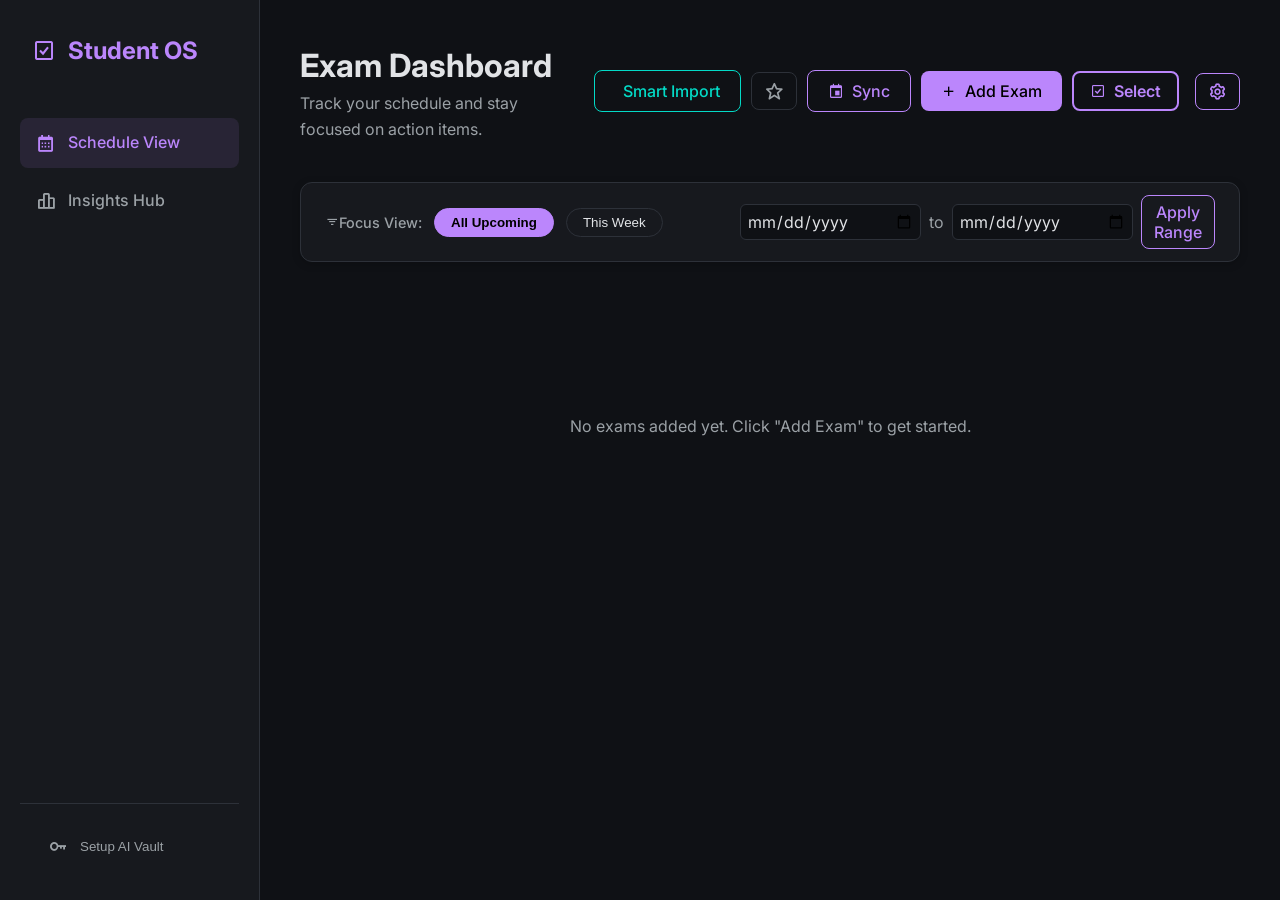
<file: index.html>
<!DOCTYPE html>
<html lang="en">

<head>
    <script>
        const savedTheme = localStorage.getItem('theme') || 'dark';
        document.documentElement.setAttribute('data-theme', savedTheme);
    </script>
    <meta charset="UTF-8">
    <meta name="viewport" content="width=device-width, initial-scale=1.0">
    <title>Exam Study Dashboard</title>
    <link rel="stylesheet" href="src/styles.css">
    <link href="https://fonts.googleapis.com/css2?family=Inter:wght@400;500;600;700&display=swap" rel="stylesheet">
    <link href="https://unpkg.com/boxicons@2.1.4/css/boxicons.min.css" rel="stylesheet">
    <script src="https://apis.google.com/js/api.js"></script>
    <script src="https://accounts.google.com/gsi/client"></script>
</head>

<body>
    <div class="app-layout">

        <!-- Persistent Sidebar -->
        <aside class="sidebar">
            <div class="sidebar-logo">
                <i class='bx bx-check-square'></i> Student OS
            </div>
            <nav class="nav-menu">
                <div class="nav-item">
                    <a href="index.html" class="sidebar-link active">
                        <i class='bx bx-calendar'></i> Schedule View
                    </a>
                </div>
                <div class="nav-item">
                    <a href="analytics.html" class="sidebar-link">
                        <i class='bx bx-bar-chart-alt-2'></i> Insights Hub
                    </a>
                </div>
            </nav>

            <div class="sidebar-footer" style="margin-top: auto; padding-top: 20px; border-top: 1px solid var(--border-color);">
                <button id="api-settings-btn" class="sidebar-link" style="width: 100%; background: transparent; border: none; cursor: pointer; text-align: left; transition: all 0.3s;">
                    <i class='bx bx-key'></i> <span id="api-key-label">Setup AI</span>
                </button>
            </div>
        </aside>

        <div class="app-container">
            <header class="app-header">
                <div class="header-content">
                    <h1>Exam Dashboard</h1>
                    <p>Track your schedule and stay focused on action items.</p>
                </div>

                <!-- Unified right-side flex container: buttons + cog -->
                <div class="header-actions-wrapper">
                    <div class="header-actions">
                        <!-- Selection Mode Actions -->
                        <button id="select-all-toggle-btn" class="secondary-btn" style="display: none;">
                            <i class='bx bx-list-check'></i> Select All
                        </button>
                        <button id="delete-selected-btn" class="secondary-btn" style="display: none; border-color: #cf6679; background: rgba(207, 102, 121, 0.05); color: #cf6679;">
                            <i class='bx bx-check-double'></i> Delete Selected (<span id="selected-count">0</span>)
                        </button>

                        <button id="smart-import-btn" class="secondary-btn" title="AI Import">
                            <i class='bx bx-sparkles'></i> Smart Import
                        </button>
                        <button id="open-vault-btn" class="icon-btn" title="Special Dates"
                            style="background: transparent; color: var(--text-secondary); border: 1px solid var(--border-color); padding: 8px 12px; border-radius: 8px; display: flex; align-items: center; gap: 4px;">
                            <i class='bx bx-star'></i>
                        </button>
                        <button id="header-sync-btn" class="secondary-btn" title="Calendar Sync">
                            <i class='bx bx-calendar-event'></i> Sync
                        </button>
                        <button id="add-exam-btn" class="primary-btn">
                            <i class='bx bx-plus'></i> Add Exam
                        </button>
                        <button id="selection-toggle-btn" class="select-action-btn" title="Select">
                            <i class='bx bx-check-square'></i> Select
                        </button>
                    </div>
                    <!-- ThemeManager injects the cog button here -->
                    <div class="header-settings-container"></div>
                </div>
            </header>


        <main class="dashboard">
            <!-- Time Filters Control Bar -->
            <div class="filter-bar" style="display: flex; gap: 12px; background: var(--surface-color); padding: 12px 24px; border-radius: 12px; box-shadow: 0 2px 8px rgba(0,0,0,0.2); border: 1px solid var(--border-color); margin-bottom: 24px; align-items: center;">
                <span class="filter-label" style="color: var(--text-secondary); font-size: 0.9rem; font-weight: 500; flex-shrink: 0; white-space: nowrap;"><i class='bx bx-filter'></i> Focus View:</span>
                <button class="filter-btn active" data-filter="all">All Upcoming</button>
                <span id="dynamic-moed-filters" style="display: contents;"></span>
                <button class="filter-btn" data-filter="week">This Week</button>
                <div class="custom-range-picker" style="margin-left: auto; display: flex; align-items: center; gap: 8px; flex-shrink: 0;">
                    <input type="date" id="filter-start-date" style="padding: 6px; border-radius: 6px; border: 1px solid var(--border-color); background: var(--bg-color); color: var(--text-primary); font-family: 'Inter';">
                    <span class="range-separator" style="color: var(--text-secondary)">to</span>
                    <input type="date" id="filter-end-date" style="padding: 6px; border-radius: 6px; border: 1px solid var(--border-color); background: var(--bg-color); color: var(--text-primary); font-family: 'Inter';">
                    <button class="secondary-btn" id="apply-custom-filter-btn" style="padding: 6px 12px;">Apply Range</button>
                </div>
            </div>

            <div class="closest-exam-section" id="closest-exam-section">
                <!-- Highlighted closest exam will go here -->
            </div>

            <div class="exams-grid" id="exams-grid">
                <!-- Exam cards will be rendered here -->
            </div>

            <!-- Special Dates Vault (Hidden Sidebar) -->
            <aside id="special-vault" class="vault-sidebar">
                <div class="vault-header">
                    <h2><i class='bx bx-star'></i> Special Dates</h2>
                    <button class="icon-btn close-vault-btn" id="close-vault-btn"><i class='bx bx-x'></i></button>
                </div>
                <p class="vault-desc">Moed C and Special exams are kept here until needed to keep your main dashboard
                    clean.</p>
                <div class="vault-grid" id="vault-grid">
                    <!-- Vaulted cards rendered here -->
                </div>
            </aside>

        </main>
    </div>

    <!-- Smart Import Modal -->
    <div id="import-modal" class="modal">
        <div class="modal-content">
            <div class="modal-header">
                <h2>Smart Import Exams</h2>
                <button class="close-btn" id="close-import-btn"><i class='bx bx-x'></i></button>
            </div>
            <div class="form-group">
                <label for="import-text">Paste Exam Schedule</label>
                <textarea id="import-text" rows="6"
                    placeholder="Paste text containing dates, times, and exam names...&#10;Example:&#10;Calculus III - 15/04/2026 at 14:00&#10;May 2nd 10am: Physics Midterm"></textarea>
                <p style="font-size: 0.8rem; color: var(--text-secondary); margin-top: 8px;">Our AI-powered parser will
                    automatically extract the details.</p>
            </div>

            <div id="import-preview-section" style="display: none;">
                <h3 style="margin: 16px 0 8px; font-size: 1rem;">Detected Exams (<span id="detected-count">0</span>)
                </h3>
                <div id="import-preview-list"
                    style="max-height: 200px; overflow-y: auto; background: var(--bg-color); border-radius: 8px; border: 1px solid var(--border-color); padding: 8px;">
                    <!-- Preview items go here -->
                </div>
            </div>

            <div class="modal-footer" style="display: flex; gap: 12px;">
                <button id="parse-text-btn" class="secondary-btn full-width">Preview</button>
                <div id="import-actions" style="display: none; width: 100%; gap: 12px;">
                    <button id="back-to-edit-btn" class="secondary-btn" style="flex: 1;">Back to Edit</button>
                    <button id="confirm-import-btn" class="primary-btn" style="flex: 2;">Import Selected</button>
                </div>
            </div>
        </div>
    </div>

    <!-- Add Exam Modal -->
    <div id="exam-modal" class="modal">
        <div class="modal-content">
            <div class="modal-header">
                <h2>Add New Exam</h2>
                <button class="close-btn" id="close-modal-btn"><i class='bx bx-x'></i></button>
            </div>
            <form id="exam-form">
                <div class="form-group">
                    <label for="exam-title">Exam Title</label>
                    <input type="text" id="exam-title" required placeholder="e.g., Advanced Mathematics" list="course-list">
                    <datalist id="course-list">
                        <!-- Options will be populated via JS -->
                    </datalist>
                </div>
                <div class="form-row">
                    <div class="form-group" style="flex: 2;">
                        <label for="exam-date">Date</label>
                        <input type="date" id="exam-date" required>
                    </div>
                    <div class="form-group" style="flex: 1.5;">
                        <label for="exam-time">Time</label>
                        <input type="time" id="exam-time">
                    </div>
                </div>
                    <div class="form-group" style="flex: 1;">
                        <label for="exam-moed">Moed</label>
                        <select id="exam-moed">
                            <option value="">None</option>
                            <option value="A">Moed A</option>
                            <option value="B">Moed B</option>
                            <option value="C">Moed C / Special</option>
                        </select>
                    </div>
                </div>
                <div class="form-group">
                    <label>Syllabus Topics (Preparation for Harvester)</label>
                    <div style="padding: 12px; background: rgba(187, 134, 252, 0.05); border: 1px dashed var(--primary-color); border-radius: 8px; color: var(--text-secondary); font-size: 0.9rem; margin-bottom: 12px;">
                        <i class='bx bx-info-circle' style="color: var(--primary-color);"></i> Topics will be auto-generated by the Syllabus Harvester module in a future update.
                    </div>
                </div>
                <div class="form-group">
                    <label>Study Checklist</label>
                    <div class="checklist-input-group">
                        <input type="text" id="checklist-item-input" placeholder="Add a study topic...">
                        <button type="button" id="add-checklist-item-btn" class="secondary-btn">Add</button>
                    </div>
                    <ul id="checklist-preview" class="checklist-preview">
                        <!-- Preview checklist items here -->
                    </ul>
                </div>
                <div class="modal-footer">
                    <button type="submit" class="primary-btn full-width">Save Exam</button>
                </div>
            </form>
        </div>
    </div>
    <!-- Conflict Resolution Modal -->
    <div id="conflict-modal" class="modal">
        <div class="modal-content">
            <div class="modal-header">
                <h2>Resolve Schedule Conflict</h2>
                <button class="close-btn" id="close-conflict-btn"><i class='bx bx-x'></i></button>
            </div>
            <div style="padding-bottom: 16px;">
                <p style="color: var(--text-secondary); margin-bottom: 16px; font-size: 0.95rem;">
                    These exams overlap. Choose one as your <strong>Main Focus</strong>. The other will be marked as
                    <strong>Delayed</strong> for Moed B/Special.<br><br>
                    <small><em>Tip: Priority should be given to a repeating mandatory course (קורס חובה
                            חוזר).</em></small>
                </p>
                <div id="conflict-options"
                    style="display: flex; flex-direction: column; gap: 12px; margin-bottom: 20px;">
                    <!-- Radio buttons will be injected here -->
                </div>
            </div>
            <div class="modal-footer">
                <button id="save-conflict-btn" class="primary-btn full-width">Confirm Main Focus</button>
            </div>
        </div>
    </div>
    <!-- Compare/Lift Modal for Stacked Cards -->
    <div id="compare-modal" class="modal">
        <div class="modal-content" style="max-width: 800px;">
            <div class="modal-header">
                <h2>Exam Stack Details</h2>
                <button class="close-btn" id="close-compare-btn"><i class='bx bx-x'></i></button>
            </div>
            <div style="padding-bottom: 16px;">
                <p style="color: var(--text-secondary); margin-bottom: 24px; font-size: 0.95rem;">
                    Here are the conflicting exams currently grouped in this stack.
                </p>
                <div id="compare-grid" class="exams-grid"
                    style="grid-template-columns: repeat(auto-fit, minmax(300px, 1fr));">
                    <!-- Cards will be injected here -->
                </div>
            </div>
            <div class="modal-footer" style="display: flex; gap: 12px; justify-content: flex-end;">
                <button id="switch-conflict-btn" class="secondary-btn"><i class='bx bx-transfer'></i> Switch
                    Selection</button>
                <button id="undo-conflict-btn" class="danger-btn"><i class='bx bx-undo'></i> Reset Conflict</button>
                <button id="close-compare-footer-btn" class="primary-btn">Done</button>
            </div>
        </div>
    </div>
    <!-- Google Sync Review Modal -->
    <div id="sync-modal" class="modal">
        <div class="modal-content" style="max-width: 600px;">
            <div class="modal-header">
                <h2>Google Calendar Sync</h2>
                <button class="close-btn" id="close-sync-modal-btn"><i class='bx bx-x'></i></button>
            </div>
            <div style="padding-bottom: 16px;">
                <p style="color: var(--text-secondary); margin-bottom: 16px; font-size: 0.95rem;">
                    The dashboard is the master. Syncing will overwrite events in your <strong>'Student OS - Test'</strong> calendar.
                </p>
                <div id="sync-review-list" style="display: flex; flex-direction: column; gap: 8px; max-height: 400px; overflow-y: auto; background: var(--bg-color); border-radius: 8px; border: 1px solid var(--border-color); padding: 8px;">
                    <!-- Sync items injected here -->
                </div>
            </div>
            <div class="modal-footer" style="display: flex; gap: 12px;">
                <button id="start-sync-btn" class="primary-btn full-width">Start Syncing</button>
            </div>
        </div>
    </div>

    <!-- Identity Resolution Modal (Similarity Match) -->
    <div id="identity-modal" class="modal">
        <div class="modal-content" style="max-width: 500px;">
            <div class="modal-header">
                <h2><i class='bx bx-git-merge'></i> Course Match Detected</h2>
                <button class="close-btn" id="close-identity-btn"><i class='bx bx-x'></i></button>
            </div>
            <div style="padding: 16px 0;">
                <p style="color: var(--text-primary); font-weight: 500; margin-bottom: 12px;">The syllabus for <span id="syllabus-course-name" style="color: var(--primary-color);"></span> is similar to an existing course:</p>
                
                <div id="identity-candidates-list" style="margin-bottom: 16px; max-height: 300px; overflow-y: auto; display: flex; flex-direction: column; gap: 10px;">
                    <!-- Candidates will be injected here as radio items -->
                </div>

                <p id="identity-target-instruction" style="margin-bottom: 16px; font-weight: 500; font-size: 0.95rem; display: none;">
                    Merge syllabus into: <span id="identity-target-name"></span>
                </p>

                <p style="color: var(--text-secondary); font-size: 0.9rem; line-height: 1.5;">Would you like to merge this syllabus into a selected card or create a separate course for it?</p>
            </div>
            <div class="modal-footer" style="display: flex; flex-direction: column; gap: 10px;">
                <button id="merge-identity-btn" class="primary-btn full-width">Merge into Existing Card</button>
                <div style="display: flex; gap: 10px; width: 100%;">
                    <button id="new-identity-btn" class="secondary-btn" style="flex: 1;">Create as New</button>
                    <button id="cancel-identity-btn" class="danger-btn" style="flex: 1;">Discard Import</button>
                </div>
            </div>
        </div>
    </div>

    <script type="module" src="./src/theme_manager.js"></script>
    <script type="module" src="./src/app.js?v=3"></script>
    <script type="module" src="./src/google_sync.js"></script>
    <script type="module" src="./src/api_modal_manager.js"></script>
</body>

</html>
</file>
<file: src/styles.css>
:root {
    --bg-color: #0f1115;
    --surface-color: #17191e;
    --surface-hover: #1e2128;
    --primary-color: #bb86fc;
    --primary-hover: #9c63e6;
    --secondary-color: #03dac6;
    --text-primary: #e1e3e6;
    --text-secondary: #9ba1a6;
    --danger-color: #ff5252;
    --border-color: #2d3139;
    --card-radius: 12px;
    --transition-speed: 0.3s;
    --sidebar-width: 260px;
}

/* Analytics Page Specific Theme (Deep Blue / Slate) */
body.analytics-page {
    --bg-color: #0a0f1d;
    --surface-color: #111a2e;
    --surface-hover: #16223b;
    --primary-color: #4facfe;
    --primary-hover: #00f2fe;
    --border-color: #1d2b4a;
}

* {
    box-sizing: border-box;
    margin: 0;
    padding: 0;
}

body {
    font-family: 'Inter', sans-serif;
    background-color: var(--bg-color);
    color: var(--text-primary);
    line-height: 1.6;
    -webkit-font-smoothing: antialiased;
    transition: background-color var(--transition-speed), color var(--transition-speed);
}

.app-layout {
    display: flex;
    min-height: 100vh;
}

.sidebar {
    width: var(--sidebar-width);
    height: 100vh;
    background-color: var(--surface-color);
    border-right: 1px solid var(--border-color);
    position: fixed;
    top: 0;
    left: 0;
    padding: 32px 20px;
    display: flex;
    flex-direction: column;
    z-index: 1000;
    transition: width var(--transition-speed);
}

.sidebar-logo {
    font-size: 1.5rem;
    font-weight: 700;
    color: var(--primary-color);
    display: flex;
    align-items: center;
    gap: 12px;
    margin-bottom: 48px;
    padding: 0 12px;
}

.nav-menu {
    list-style: none;
    flex: 1;
}

.nav-item {
    margin-bottom: 8px;
}

.sidebar-link {
    display: flex;
    align-items: center;
    gap: 12px;
    padding: 12px 16px;
    color: var(--text-secondary);
    text-decoration: none;
    border-radius: 8px;
    font-weight: 500;
    transition: all var(--transition-speed);
}

.sidebar-link i {
    font-size: 1.25rem;
}

.sidebar-link:hover {
    background-color: var(--surface-hover);
    color: var(--text-primary);
}

/* Sidebar Footer (Stage 6.5) */
.sidebar-footer {
    padding: 0 12px;
    margin-top: auto;
}

#api-settings-btn.active {
    color: var(--secondary-color);
    background-color: rgba(3, 218, 198, 0.05);
}

#api-settings-btn.active i {
    color: var(--secondary-color) !important;
}

.sidebar-link.active {
    background-color: rgba(187, 134, 252, 0.1);
    color: var(--primary-color);
}

body.analytics-page .sidebar-link.active {
    background-color: rgba(79, 172, 254, 0.1);
    color: var(--primary-color);
}

.app-container {
    flex: 1;
    margin-left: var(--sidebar-width);
    padding: 40px;
    max-width: 1400px;
}

/* Header */
.app-header {
    display: flex;
    justify-content: space-between;
    align-items: center;
    margin-bottom: 40px;
    flex-wrap: wrap;
    gap: 16px;
}

.app-header h1 {
    font-size: 2rem;
    font-weight: 700;
}

.app-header p {
    color: var(--text-secondary);
    font-size: 1rem;
}

/* =============================================
   Unified Flexbox Header Layout
   ============================================= */
/* Left side: title + subtitle */
.header-content {
    flex: 1;
    min-width: 0;
}

/* Right side: unified flex container for ALL header controls + cog */
.header-actions-wrapper {
    display: flex;
    align-items: center;
    justify-content: flex-end;
    gap: 16px;
    flex-shrink: 0;
}

/* Individual button groups inside the wrapper */
.header-actions {
    display: flex;
    align-items: center;
    gap: 10px;
}

/* Settings cog slot — flows naturally in flex, no absolute positioning */
.header-settings-container {
    display: flex;
    align-items: center;
}

#open-settings-btn {
    background: transparent;
    color: var(--primary-color);
    border: 1px solid var(--primary-color);
    padding: 8px 12px;
    border-radius: 8px;
    display: flex;
    align-items: center;
    justify-content: center;
    gap: 4px;
    font-size: 1.2rem;
    cursor: pointer;
    transition: color 0.2s, border-color 0.2s, background-color 0.2s, box-shadow 0.2s;
    flex-shrink: 0;
}

#open-settings-btn:hover {
    background-color: color-mix(in srgb, var(--primary-color) 10%, transparent);
    box-shadow: 0 0 0 3px color-mix(in srgb, var(--primary-color) 15%, transparent);
}

/* Buttons */
.primary-btn,
.secondary-btn,
.danger-btn {
    display: inline-flex;
    align-items: center;
    justify-content: center;
    gap: 8px;
    padding: 10px 20px;
    border: none;
    border-radius: 8px;
    font-size: 1rem;
    font-weight: 500;
    cursor: pointer;
    transition: background-color var(--transition-speed), transform 0.1s;
    font-family: 'Inter', sans-serif;
}

.primary-btn {
    background-color: var(--primary-color);
    color: #000;
}

.primary-btn:hover {
    background-color: var(--primary-hover);
    transform: translateY(-2px);
}

.secondary-btn {
    background-color: transparent;
    color: var(--primary-color);
    border: 1px solid var(--primary-color);
}

#smart-import-btn {
    border-color: var(--secondary-color);
    color: var(--secondary-color);
}

#smart-import-btn:hover {
    background-color: rgba(3, 218, 198, 0.1);
    box-shadow: 0 0 12px rgba(3, 218, 198, 0.2);
}

/* Labeled Selection Button */
.select-action-btn {
    display: inline-flex;
    align-items: center;
    justify-content: center;
    gap: 8px;
    padding: 8px 16px;
    border: 2px solid var(--primary-color);
    background: transparent;
    color: var(--primary-color);
    border-radius: 8px;
    font-size: 1rem;
    font-weight: 600;
    cursor: pointer;
    transition: all 0.2s ease;
    font-family: 'Inter', sans-serif;
}

.select-action-btn:hover {
    background-color: color-mix(in srgb, var(--primary-color) 10%, transparent);
    box-shadow: 0 0 0 3px color-mix(in srgb, var(--primary-color) 15%, transparent);
}

/* Cloned Checkbox CSS from Analytics Page */
.exam-checkbox {
    position: absolute;
    top: 2px;
    left: 0;
    z-index: 10;
    width: 18px;
    height: 18px;
    cursor: pointer;
    accent-color: var(--primary-color);
    border: 2px solid var(--border-color);
    border-radius: 4px;
    background: var(--surface-color);
    transition: transform 0.2s cubic-bezier(0.4, 0, 0.2, 1);
}
.exam-checkbox:hover {
    transform: scale(1.1);
}
.exam-checkbox:checked {
    opacity: 1;
    background: var(--primary-color);
}

/* Let the card be clickable in selection mode */
.selection-mode-active .exam-card {
    cursor: pointer;
}

#api-settings-btn:hover {
    background-color: rgba(187, 134, 252, 0.1);
    box-shadow: 0 0 12px rgba(187, 134, 252, 0.2);
}

.secondary-btn:hover {
    background-color: rgba(187, 134, 252, 0.1);
}

.danger-btn {
    background-color: transparent;
    color: var(--danger-color);
    padding: 6px 12px;
}

.danger-btn:hover {
    background-color: rgba(207, 102, 121, 0.1);
}

.full-width {
    width: 100%;
}

/* Dashboard Sections */
.dashboard {
    display: flex;
    flex-direction: column;
    gap: 32px;
    transition: margin-right 0.3s ease;
    /* For when sidebar opens */
}

.dashboard.vault-open {
    margin-right: 320px;
}

.closest-exam-section {
    margin-bottom: 24px;
}

/* Vault Sidebar */
.vault-sidebar {
    position: fixed;
    top: 200px; /* Offset to stay below header buttons */
    right: -360px;
    width: 320px;
    height: calc(100vh - 200px);
    background-color: var(--surface-color);
    border-left: 1px solid var(--border-color);
    box-shadow: -4px 0 15px rgba(0, 0, 0, 0.5);
    padding: 24px;
    overflow-y: auto;
    transition: right 0.3s ease;
    z-index: 900;
    display: flex;
    flex-direction: column;
}

/* Compact Filter Bar Animations */
.filter-btn {
    background: transparent;
    color: var(--text-primary);
    border: 1px solid var(--border-color);
    padding: 6px 16px;
    border-radius: 20px;
    font-weight: 500;
    cursor: pointer;
    transition: all 0.2s ease;
}
.filter-btn:hover {
    background: rgba(255, 255, 255, 0.05);
}
.filter-btn.active {
    background: var(--primary-color);
    color: #000;
    border-color: var(--primary-color);
    font-weight: 600;
}

.filter-label {
    transition: max-width 0.4s ease, opacity 0.3s ease, margin 0.3s ease;
    overflow: hidden;
    display: inline-flex !important;
    align-items: center;
    max-width: 150px;
    opacity: 1;
}

.dashboard.vault-open .filter-label {
    max-width: 0;
    opacity: 0;
    margin-right: -12px !important; /* Counteract the gap */
}

.range-separator {
    transition: opacity 0.3s ease;
}

.dashboard.vault-open .range-separator {
    opacity: 0;
}

.filter-bar {
    transition: gap 0.3s ease;
}

.dashboard.vault-open .filter-bar {
    gap: 8px;
}

.custom-range-picker input {
    transition: padding 0.3s ease, width 0.3s ease;
}

.dashboard.vault-open .custom-range-picker input {
    padding: 6px 4px;
}

.vault-sidebar.open {
    right: 0;
}

.vault-header {
    display: flex;
    justify-content: space-between;
    align-items: center;
    margin-bottom: 12px;
}

.vault-header h2 {
    font-size: 1.2rem;
    color: var(--primary-color);
    display: flex;
    align-items: center;
    gap: 8px;
}

.vault-desc {
    font-size: 0.85rem;
    color: var(--text-secondary);
    margin-bottom: 24px;
    line-height: 1.4;
}

.vault-grid {
    display: flex;
    flex-direction: column;
    gap: 16px;
}


/* Exam Card */
.exam-card {
    background-color: var(--surface-color);
    border-radius: var(--card-radius);
    padding: 24px;
    border: 1px solid var(--border-color);
    transition: transform var(--transition-speed), box-shadow var(--transition-speed);
}

.exam-card:hover {
    transform: translateY(-4px);
    box-shadow: 0 10px 20px rgba(0, 0, 0, 0.3);
}

.exam-card.highlighted {
    border: 2px solid var(--primary-color);
    box-shadow: 0 0 15px rgba(187, 134, 252, 0.2);
    position: relative;
}

.exam-card.highlighted::before {
    content: 'Closest Exam';
    position: absolute;
    top: -12px;
    left: 20px;
    background-color: var(--primary-color);
    color: #000;
    font-size: 0.75rem;
    font-weight: 700;
    padding: 4px 12px;
    border-radius: 12px;
    text-transform: uppercase;
}

.exam-card.overlap {
    border: 2px solid var(--danger-color);
    box-shadow: 0 0 10px rgba(207, 102, 121, 0.15);
}

.exam-card.delayed {
    opacity: 0.7;
    filter: grayscale(0.6);
    transition: opacity 0.3s, filter 0.3s;
}

.exam-card.delayed:hover {
    opacity: 0.9;
    filter: grayscale(0);
}

/* Deck of Cards Stack Logic */
.exam-stack {
    position: relative;
    width: 100%;
    cursor: pointer;
    transition: transform 0.2s ease;
}

.exam-stack:hover {
    transform: translateY(-2px);
}

.exam-stack .exam-card {
    position: relative;
    z-index: 10 !important;
    /* Main focus card is on top */
    transition: transform 0.3s ease, margin 0.3s ease, box-shadow 0.3s ease;
    box-shadow: 0 12px 32px rgba(0, 0, 0, 1) !important;
    transform: scale(0.94) !important;
    transform-origin: bottom center !important;
    /* Extremely deep shadow */
}



.exam-stack .exam-card.stacked-behind,
.exam-stack .exam-card.delayed.stacked-behind {
    position: absolute;
    top: 0;
    left: 0;
    width: 100%;
    z-index: 1 !important;
    /* Clean Center Deck: Only rotation, no translation offset */
    transform: rotate(5deg) !important;
    pointer-events: none;
    border: 1px solid rgba(255, 255, 255, 0.1);
    box-shadow: -4px 4px 12px rgba(0, 0, 0, 0.8) !important;
    background-color: var(--surface-color) !important;
    opacity: 1 !important;
    filter: brightness(0.75) !important;
}

/* Hide clutter on the stacked card, keep only title and badge */
.exam-card.stacked-behind .exam-date-time,
.exam-card.stacked-behind .progress-container,
.exam-card.stacked-behind .checklist,
.exam-card.stacked-behind .card-actions,
.exam-card.stacked-behind .resolve-btn {
    display: none !important;
}

/* Adjust title placement on the back card to peek out more */
.exam-card.stacked-behind .card-header {
    padding-top: 8px !important;
    padding-bottom: 4px !important;
}

.exam-card.stacked-behind .exam-title {
    margin-top: 0 !important;
    font-size: 1.05rem !important;
    padding-right: 120px;
    /* Make room for the mini label */
}

/* Hovering over the entire stack creates a pronounced peek effect */
.exam-stack:hover .exam-card.stacked-behind {
    transform: rotate(8deg) !important;
    pointer-events: none;
    z-index: 1;
}

/* Mini label for the stacked card edge */
.stacked-mini-label {
    position: absolute;
    top: -4px;
    left: -4px;
    /* Moved directly onto the rotated top-left corner point */
    font-size: 14px;
    color: var(--primary-color);
    background: var(--surface-color);
    padding: 4px 8px;
    border-radius: 4px;
    box-shadow: 0 2px 8px rgba(0, 0, 0, 0.8);
    font-weight: 700;
    text-transform: uppercase;
    z-index: 2;
}

.reset-conflict-btn {
    background: transparent;
    color: var(--text-secondary);
    border: 1px solid var(--border-color);
    padding: 2px 8px;
    border-radius: 6px;
    font-size: 0.75rem;
    font-weight: 500;
    cursor: pointer;
    transition: all 0.2s;
    display: inline-flex;
    align-items: center;
    gap: 4px;
}

.reset-conflict-btn:hover {
    color: var(--text-primary);
    background: rgba(255, 255, 255, 0.05);
    border-color: var(--text-secondary);
}

.badge-overlap {
    background-color: rgba(207, 102, 121, 0.15);
    color: var(--danger-color);
    padding: 4px 8px;
    border-radius: 6px;
    font-size: 0.75rem;
    font-weight: 600;
    display: inline-flex;
    align-items: center;
    gap: 4px;
    margin-bottom: 8px;
    cursor: help;
    border: 1px solid rgba(207, 102, 121, 0.3);
}

.badge-attending {
    background-color: rgba(3, 218, 198, 0.15);
    color: var(--secondary-color);
    padding: 4px 8px;
    border-radius: 6px;
    font-size: 0.75rem;
    font-weight: 600;
    display: inline-flex;
    align-items: center;
    gap: 4px;
    margin-bottom: 8px;
}

.badge-special {
    background-color: rgba(255, 152, 0, 0.15);
    color: #ff9800;
    padding: 4px 8px;
    border-radius: 6px;
    font-size: 0.75rem;
    font-weight: 600;
    display: inline-flex;
    align-items: center;
    gap: 4px;
    margin-bottom: 8px;
}

/* Analytics Risk Badges */
.badge-must-take {
    background-color: rgba(3, 218, 198, 0.15); /* Secondary color safe green */
    color: var(--secondary-color);
    padding: 4px 8px;
    border-radius: 6px;
    font-size: 0.75rem;
    font-weight: 600;
    display: inline-flex;
    align-items: center;
    gap: 4px;
    margin-bottom: 8px;
}

.badge-risk-moderate {
    background-color: rgba(255, 235, 59, 0.15);
    color: #fdd835;
    padding: 4px 8px;
    border-radius: 6px;
    font-size: 0.75rem;
    font-weight: 600;
    display: inline-flex;
    align-items: center;
    gap: 4px;
    margin-bottom: 8px;
}

.badge-risk-high {
    background-color: rgba(255, 152, 0, 0.2);
    color: #ffb74d;
    padding: 4px 8px;
    border-radius: 6px;
    font-size: 0.75rem;
    font-weight: 600;
    display: inline-flex;
    align-items: center;
    gap: 4px;
    margin-bottom: 8px;
}

.badge-risk-critical {
    background-color: rgba(207, 102, 121, 0.2);
    color: var(--danger-color);
    padding: 4px 8px;
    border-radius: 6px;
    font-size: 0.75rem;
    font-weight: 600;
    display: inline-flex;
    align-items: center;
    gap: 4px;
    margin-bottom: 8px;
    border: 1px solid rgba(207, 102, 121, 0.4);
}

.resolve-btn {
    background-color: var(--danger-color);
    color: #fff;
    border: none;
    padding: 6px 12px;
    border-radius: 6px;
    font-size: 0.8rem;
    font-weight: 600;
    cursor: pointer;
    transition: opacity 0.2s;
    width: 100%;
    margin-bottom: 12px;
}

.resolve-btn:hover {
    opacity: 0.8;
}

.conflict-option {
    border: 1px solid var(--border-color);
    border-radius: 8px;
    padding: 12px;
    cursor: pointer;
    transition: all 0.2s;
    display: flex;
    align-items: center;
    gap: 12px;
}

.conflict-option:hover {
    background-color: rgba(255, 255, 255, 0.05);
}

.conflict-option.selected {
    border-color: var(--secondary-color);
    background-color: rgba(3, 218, 198, 0.05);
}

.card-header {
    display: flex;
    justify-content: space-between;
    align-items: flex-start;
    margin-bottom: 16px;
}

.exam-title {
    font-size: 1.25rem;
    font-weight: 600;
    color: var(--text-primary);
}

.exam-date-time {
    display: flex;
    gap: 16px;
    color: var(--text-secondary);
    font-size: 0.9rem;
    margin-top: 8px;
}

.exam-date-time i {
    color: var(--primary-color);
}

.countdown {
    background-color: rgba(187, 134, 252, 0.1);
    color: var(--primary-color);
    padding: 12px 16px;
    border-radius: 8px;
    font-family: monospace;
    font-size: 1.1rem;
    font-weight: 600;
    text-align: center;
    margin-bottom: 24px;
}

/* Grid Layout */
.exams-grid {
    display: grid;
    grid-template-columns: repeat(auto-fill, minmax(320px, 1fr));
    gap: 24px;
}

/* Progress Bar */
.progress-container {
    margin-bottom: 16px;
}

.progress-header {
    display: flex;
    justify-content: space-between;
    font-size: 0.85rem;
    color: var(--text-secondary);
    margin-bottom: 8px;
}

.progress-bar {
    width: 100%;
    height: 8px;
    background-color: var(--border-color);
    border-radius: 4px;
    overflow: hidden;
}

.progress-fill {
    height: 100%;
    background-color: var(--secondary-color);
    width: 0%;
    transition: width 0.5s ease-out;
}

/* Checklist */
.checklist {
    list-style: none;
    margin-top: 16px;
    max-height: 200px;
    overflow-y: auto;
}

.checklist-item {
    display: flex;
    align-items: center;
    gap: 12px;
    margin-bottom: 10px;
    padding-right: 8px;
}

.checklist-item label {
    flex: 1;
    font-size: 0.95rem;
    cursor: pointer;
    word-break: break-word;
    transition: color 0.2s;
}

.checklist-item input[type="checkbox"] {
    width: 18px;
    height: 18px;
    cursor: pointer;
    accent-color: var(--secondary-color);
}

.checklist-item.completed label {
    text-decoration: line-through;
    color: var(--text-secondary);
}

/* Modal */
.modal {
    display: none;
    position: fixed;
    top: 0;
    left: 0;
    width: 100%;
    height: 100%;
    background-color: rgba(0, 0, 0, 0.7);
    backdrop-filter: blur(4px);
    z-index: 2000;
    align-items: center;
    justify-content: center;
}

.modal.active {
    display: flex;
    animation: modalIn 0.3s cubic-bezier(0.4, 0, 0.2, 1);
}

.modal.closing {
    display: flex;
    animation: modalOut 0.2s cubic-bezier(0.4, 0, 0.2, 1) forwards;
}

@keyframes modalIn {
    from {
        opacity: 0;
        transform: scale(0.95) translateY(-20px);
    }
    to {
        opacity: 1;
        transform: scale(1) translateY(0);
    }
}

@keyframes modalOut {
    from {
        opacity: 1;
        transform: scale(1) translateY(0);
    }
    to {
        opacity: 0;
        transform: scale(0.95) translateY(-20px);
    }
}

.modal-content {
    background-color: var(--surface-color);
    border-radius: var(--card-radius);
    width: 95%;
    max-width: 500px; /* Default */
    padding: 32px;
    border: 1px solid var(--border-color);
    box-shadow: 0 20px 40px rgba(0, 0, 0, 0.4);
    max-height: 90vh;
    overflow-y: auto;
    position: relative;
    animation: modalSlideUp 0.3s cubic-bezier(0.2, 0.8, 0.2, 1);
}

/* Phase 11.2: Specific layout for Grade Builder */
#grade-builder-modal .modal-content {
    max-width: 650px;
    padding: 24px 32px;
}

#grade-builder-course-name-input:focus {
    border-color: var(--primary-color) !important;
    background: rgba(255, 255, 255, 0.05) !important;
    box-shadow: 0 0 10px rgba(187, 134, 252, 0.1), inset 0 2px 4px rgba(0,0,0,0.2) !important;
}

.modal-header {
    display: flex;
    justify-content: space-between;
    align-items: center;
    margin-bottom: 24px;
    gap: 16px;
}

.modal-footer {
    display: flex;
    justify-content: space-between;
    align-items: center;
    padding-top: 24px;
    border-top: 1px solid var(--border-color);
    margin-top: 16px;
}

.close-btn {
    background: transparent;
    border: none;
    color: var(--text-secondary);
    font-size: 1.5rem;
    cursor: pointer;
    transition: color 0.2s;
}

.close-btn:hover {
    color: var(--text-primary);
}

/* Form Styles */
.form-group {
    margin-bottom: 20px;
}

.form-row {
    display: flex;
    gap: 16px;
}

.form-row .form-group {
    flex: 1;
}

label {
    display: block;
    margin-bottom: 8px;
    font-size: 0.9rem;
    color: var(--text-secondary);
}

input[type="text"],
input[type="date"],
input[type="time"],
input[type="number"] {
    width: 100%;
    padding: 12px;
    background-color: var(--bg-color);
    border: 1px solid var(--border-color);
    border-radius: 8px;
    color: var(--text-primary);
    font-family: inherit;
    font-size: 1rem;
    transition: border-color 0.2s, box-shadow 0.2s;
}

input[type="text"]:focus,
input[type="date"]:focus,
input[type="time"]:focus,
input[type="number"]:focus,
select:focus {
    outline: none;
    border-color: var(--primary-color);
    box-shadow: 0 0 8px rgba(187, 134, 252, 0.2);
}

select {
    width: 100%;
    padding: 12px;
    background-color: var(--bg-color);
    border: 1px solid var(--border-color);
    border-radius: 8px;
    color: var(--text-primary);
    font-family: inherit;
    font-size: 1rem;
    cursor: pointer;
    transition: border-color 0.2s;
    appearance: none;
}

.moed-badge {
    background-color: var(--primary-color);
    color: #000;
    padding: 2px 6px;
    border-radius: 4px;
    font-size: 0.75rem;
    font-weight: 700;
    margin-left: 8px;
    vertical-align: middle;
}

.conflict-note {
    display: none;
}

.checklist-input-group {
    display: flex;
    gap: 12px;
    margin-bottom: 16px;
}

.checklist-preview {
    list-style: none;
}

.checklist-preview li {
    display: flex;
    justify-content: space-between;
    align-items: center;
    padding: 8px 12px;
    background-color: var(--bg-color);
    border-radius: 6px;
    margin-bottom: 8px;
    font-size: 0.9rem;
}

.preview-actions {
    display: flex;
    gap: 4px;
}

.icon-btn {
    background: transparent;
    border: none;
    color: var(--text-secondary);
    font-size: 1.25rem;
    cursor: pointer;
    transition: color 0.2s, transform 0.1s;
    padding: 4px;
    border-radius: 4px;
}

.icon-btn:hover {
    background-color: rgba(255, 255, 255, 0.05);
    transform: translateY(-1px);
}

.icon-btn.edit-btn:hover {
    color: var(--primary-color);
}

.icon-btn.danger-btn:hover {
    color: var(--danger-color);
    background-color: rgba(207, 102, 121, 0.1);
}

.card-actions {
    display: flex;
    gap: 8px;
}

.modal-footer {
    margin-top: 32px;
}

/* Responsive Design */
@media (max-width: 768px) {
    .app-header {
        flex-direction: column;
        align-items: flex-start;
    }

    .primary-btn,
    .secondary-btn {
        width: 100%;
    }

    .exams-grid {
        grid-template-columns: 1fr;
    }

    .modal-content {
        padding: 24px;
        margin: 16px;
        width: calc(100% - 32px);
    }
}

/* Scrollbar styling */
::-webkit-scrollbar {
    width: 8px;
}

::-webkit-scrollbar-track {
    background: var(--bg-color);
}

::-webkit-scrollbar-thumb {
    background: var(--border-color);
    border-radius: 4px;
}

::-webkit-scrollbar-thumb:hover {
    background: var(--text-secondary);
}

/* Toast Notification */
.ui-toast {
    position: fixed;
    bottom: -100px;
    left: 50%;
    transform: translateX(-50%);
    background: var(--surface-color);
    color: var(--primary-color);
    padding: 12px 24px;
    border-radius: 8px;
    box-shadow: 0 4px 12px rgba(0, 0, 0, 0.4);
    display: flex;
    align-items: center;
    gap: 8px;
    font-weight: 500;
    z-index: 10000;
    transition: bottom 0.4s cubic-bezier(0.175, 0.885, 0.32, 1.275);
    border: 1px solid rgba(187, 134, 252, 0.3);
}

.ui-toast.show {
    bottom: 32px;
}

/* Sync Modal Styling */
.sync-item {
    transition: background-color 0.2s;
    border-radius: 6px;
    margin-bottom: 4px;
}

.sync-item:hover {
    background-color: var(--surface-hover) !important;
}

.sync-item input[type="checkbox"] {
    cursor: pointer;
}

.sync-item .bx-error {
    font-size: 1.1rem;
    vertical-align: middle;
    margin-left: 4px;
}

/* Collapsible Unassigned Section */
#unassigned-details summary::-webkit-details-marker {
    display: none;
}

#unassigned-details summary {
    display: flex;
    align-items: center;
    justify-content: space-between;
    transition: background-color 0.2s;
    border-radius: 12px;
}

#unassigned-details[open] #unassigned-toggle-icon {
    transform: rotate(180deg);
}

#unassigned-details summary:hover {
    background: rgba(255, 152, 0, 0.08);
}
/* Light Mode: General (Purple Theme) */
/* Applied to <html> element via blocking head script */
html[data-theme="light"] {
    --bg-color: #ede6f8;
    --surface-color: #ffffff;
    --surface-hover: #f5f0fd;
    --primary-color: #512da8;
    --primary-hover: #311b92;
    --border-color: #e2d8f0;
    --text-primary: #1e2128;
    --text-secondary: #5f6368;
    --card-shadow: 0 8px 24px rgba(81, 45, 168, 0.12);
}

/* Light Mode: Analytics Page Specific (Blue-Gray Identity) */
html[data-theme="light"] body.analytics-page {
    --bg-color: #e1eaf5;
    --surface-color: #ffffff;
    --surface-hover: #d4e0f0;
    --primary-color: #1565c0;
    --primary-hover: #0d47a1;
    --text-primary: #0a1a33;
    --border-color: #d0deee;
    --card-shadow: 0 8px 24px rgba(21, 101, 192, 0.12);
}

/* =============================================
   Modern Toggle Switch — standardized across all pages
   ============================================= */
   Modern Toggle Switch — standardized across all pages
   ============================================= */
.modern-toggle-wrapper {
    display: inline-flex;
    align-items: center;
    gap: 10px;
    cursor: pointer;
    user-select: none;
}

.modern-toggle-input {
    position: absolute;
    opacity: 0;
    width: 0;
    height: 0;
    pointer-events: none;
}

/* The pill track */
.modern-toggle-slider {
    position: relative;
    display: inline-block;
    width: 56px;
    height: 28px;
    border-radius: 28px;
    background-color: var(--border-color);
    transition: background-color 0.3s ease;
    flex-shrink: 0;
}

/* Thumb */
.modern-toggle-slider::before {
    content: '';
    position: absolute;
    width: 20px;
    height: 20px;
    left: 4px;
    top: 4px;
    border-radius: 50%;
    background-color: #ffffff;
    box-shadow: 0 2px 6px rgba(0, 0, 0, 0.35);
    transition: transform 0.3s cubic-bezier(0.4, 0, 0.2, 1);
}

/* ON/OFF label inside track */
.modern-toggle-slider::after {
    content: 'OFF';
    position: absolute;
    right: 7px;
    top: 50%;
    transform: translateY(-50%);
    font-size: 0.5rem;
    font-weight: 800;
    letter-spacing: 0.06em;
    color: var(--text-secondary);
    transition: all 0.2s ease;
}

/* Checked states */
.modern-toggle-input:checked + .modern-toggle-slider {
    background-color: var(--primary-color);
}

.modern-toggle-input:checked + .modern-toggle-slider::before {
    transform: translateX(28px);
}

.modern-toggle-input:checked + .modern-toggle-slider::after {
    content: 'ON';
    right: auto;
    left: 7px;
    color: rgba(255, 255, 255, 0.9);
}

/* The adjacent dynamic text label */
.modern-toggle-label {
    font-size: 1rem;
    font-weight: 600;
    color: var(--text-primary);
    min-width: 120px;
}


@keyframes pulse-warning-glow {
    0%   { box-shadow: 0 0 0 0 rgba(255, 152, 0, 0); }
    50%  { box-shadow: 0 0 12px 4px rgba(255, 152, 0, 0.25); }
    100% { box-shadow: 0 0 0 0 rgba(255, 152, 0, 0); }
}

.resolution-widget { 
    cursor: pointer;
    transition: transform 0.2s, box-shadow 0.2s, border-color 0.2s;
}
.resolution-widget:hover { 
    transform: translateY(-2px); 
    box-shadow: 0 4px 16px rgba(255, 152, 0, 0.3); 
    border-color: rgba(255, 152, 0, 0.5); 
}

/* Glow state — applied only when issueCount > 0 */
.resolution-widget--active {
    animation: pulse-warning-glow 2.4s ease-in-out infinite;
    border-color: rgba(255, 152, 0, 0.35);
}
.resolution-widget--active:hover {
    animation: none; /* pause glow on hover so the static hover shadow reads cleanly */
}

/* Warning badge shown on course cards when data is missing */
.warning-badge {
    display: inline-flex;
    align-items: center;
    gap: 4px;
    font-size: 0.75rem;
    color: #ff9800;
    background: rgba(255, 152, 0, 0.08);
    border: 1px solid rgba(255, 152, 0, 0.3);
    padding: 2px 8px;
    border-radius: 4px;
    font-weight: 500;
}

/* Obligation badge for valid 0-credit courses (e.g. mandatory seminars) */
.obligation-badge {
    display: inline-flex;
    align-items: center;
    gap: 4px;
    font-size: 0.75rem;
    color: var(--secondary-color);
    background: rgba(3, 218, 198, 0.08);
    border: 1px solid rgba(3, 218, 198, 0.25);
    padding: 2px 8px;
    border-radius: 4px;
    font-weight: 500;
}

/* Resolution Center Modal components */
.issue-group-title {
    font-size: 0.75rem;
    font-weight: 700;
    text-transform: uppercase;
    letter-spacing: 0.8px;
    color: var(--text-secondary);
    padding: 4px 0 6px;
    border-bottom: 1px solid var(--border-color);
    margin-bottom: 4px;
}

.resolution-row {
    display: flex;
    justify-content: space-between;
    align-items: center;
    background: var(--bg-color);
    padding: 12px 16px;
    border-radius: 8px;
    border: 1px solid var(--border-color);
    transition: border-color 0.2s;
}
.resolution-row:hover {
    border-color: rgba(255, 152, 0, 0.3);
}

.resolution-badge {
    display: inline-block;
    font-size: 0.75rem;
    padding: 2px 6px;
    border-radius: 4px;
    border: 1px solid;
    font-weight: 500;
}

.resolution-input {
    padding: 6px 8px;
    border-radius: 6px;
    border: 1px solid var(--border-color);
    background: var(--surface-color);
    color: var(--text-primary);
    font-family: inherit;
    font-size: 0.9rem;
    width: 110px;
    transition: border-color 0.2s, box-shadow 0.2s;
}
.resolution-input:focus {
    outline: none;
    border-color: var(--primary-color);
    box-shadow: 0 0 6px rgba(79, 172, 254, 0.2);
}
</file>
